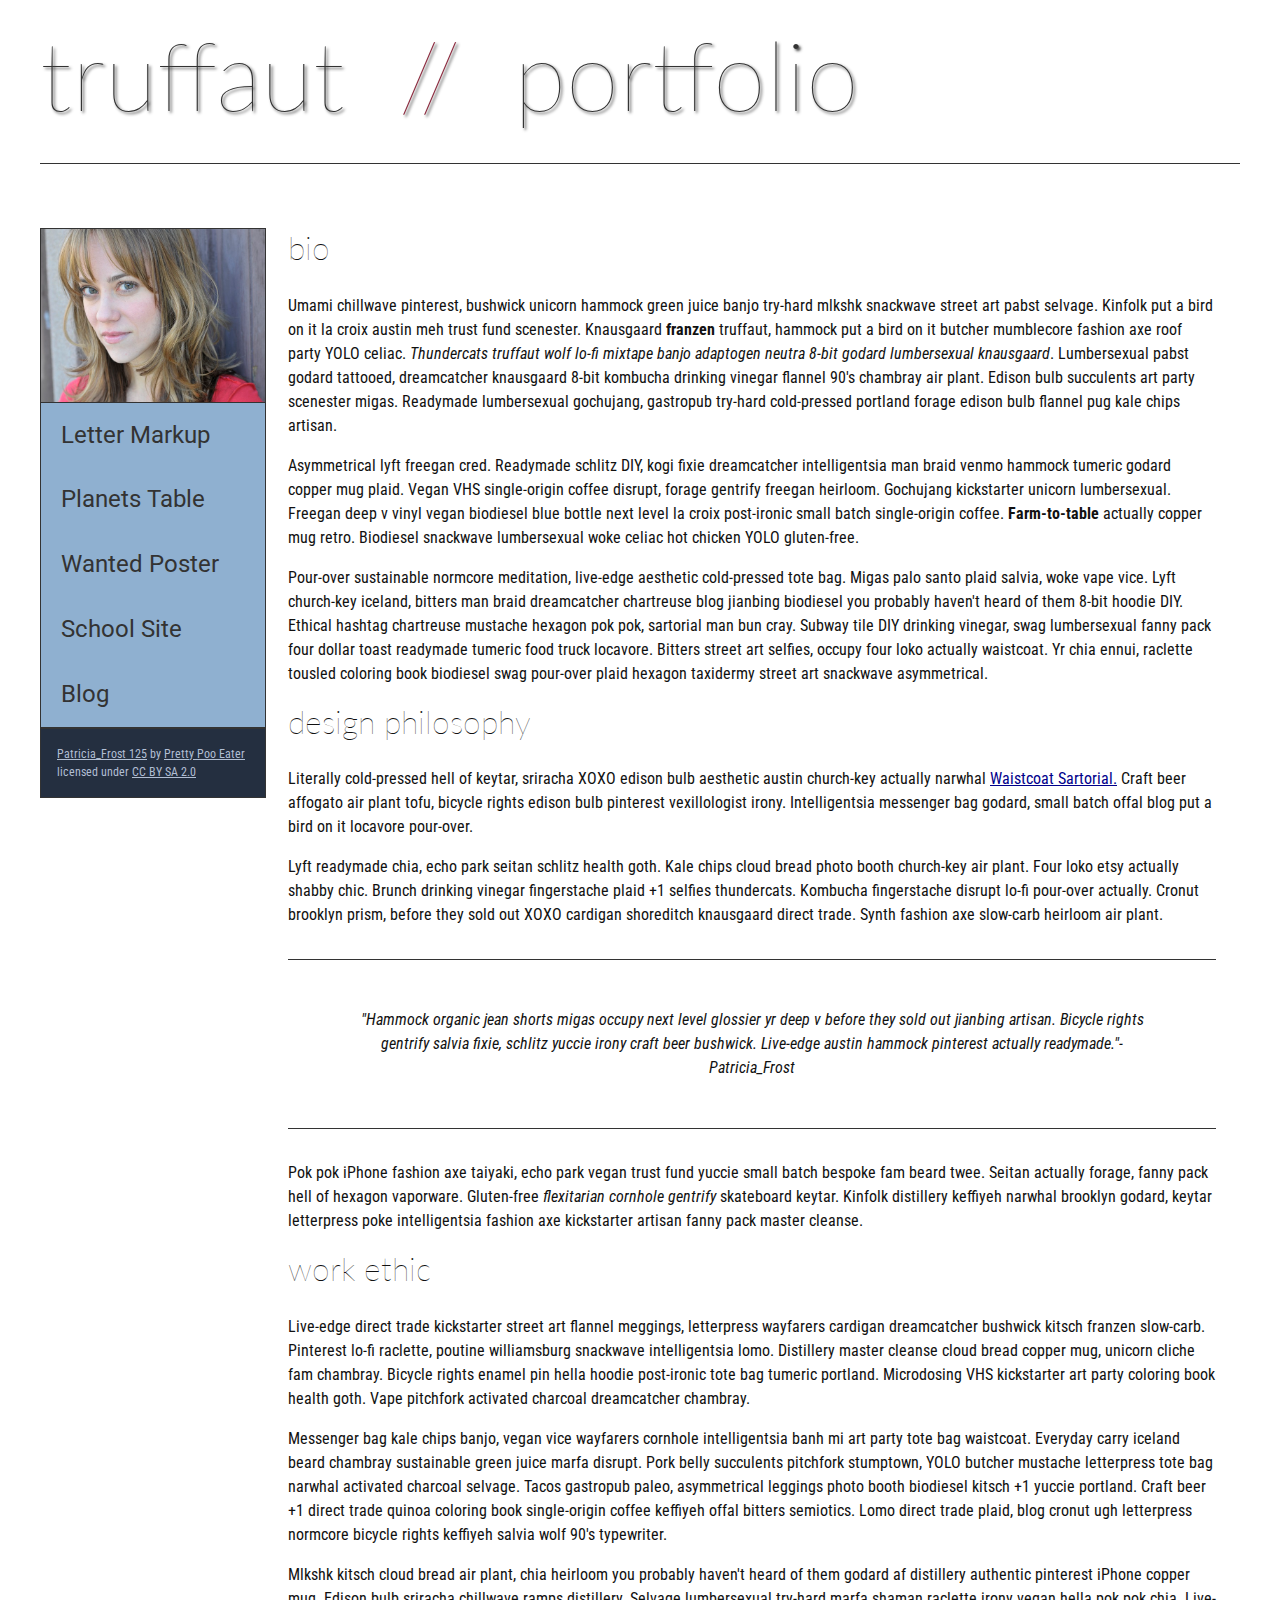
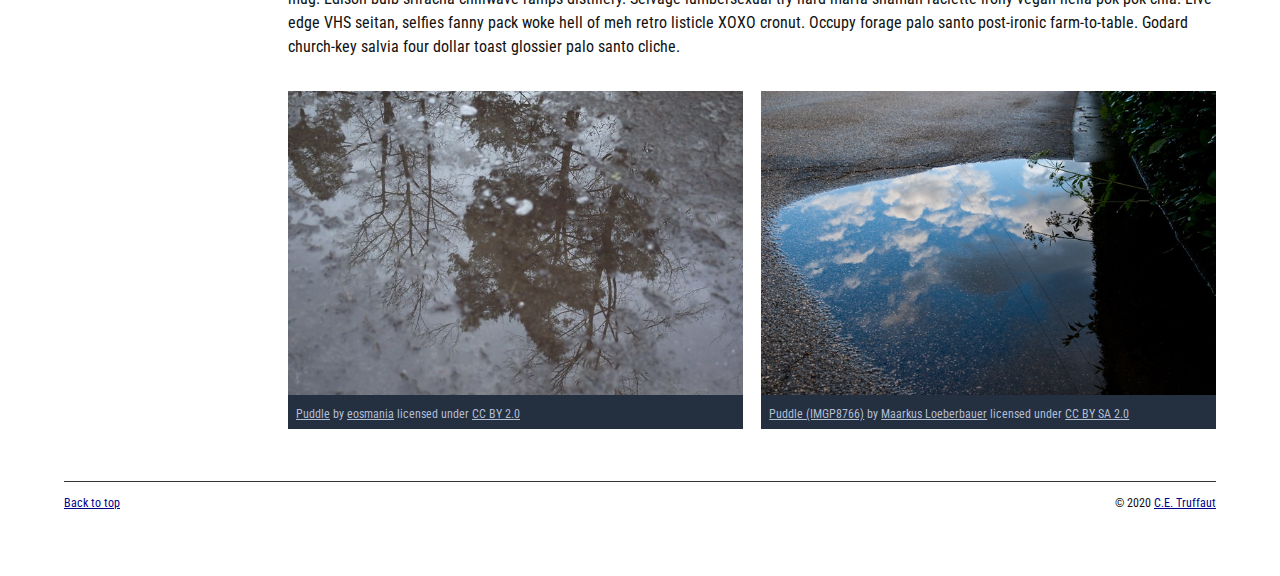
<file: index.html>
<!DOCTYPE html>
<html lang="en">
    <head>
        <meta charset="utf-8">
        <meta name="viewport" content="width=device-width, initial-scale=1.0">
        <meta name="author" content="John Durham">
        <title>CE Truffaut | Web Developer</title>
        <link href="css/style.css" rel="stylesheet" type="text/css">
    </head>
    
<!-- done Add an id attribute with a value of "top" to the opening body tag. -->
    
    <body id="top">
        
<!-- PAGE HEADER -->        
        <!-- done Wrap the top level heading in a header element -->
            
            <header>
                <h1>truffaut&nbsp;&nbsp;<span>//</span>&nbsp;&nbsp;portfolio</h1>
            </header>

<!-- NAVIGATION BAR -->        
        <!-- Done Wrap the unordered list of links in a nav element -->
        
        <!-- Done Add the image "patricia-frost-125-edited-medium.jpg" right before the opening <ul> tag of the nav. Don't forget to include an alt attribute to provide a description of the image.-->
                <nav>
                    <img src="images/patricia-frost-125-edited-medium.jpg" alt="image of Patricia Frost">
                    <ul>
                        <li><a href="letter-markup">Letter Markup</a></li>
                        <li><a href="planets-table">Planets Table</a></li>
                        <li><a href="wanted-poster">Wanted Poster</a></li>
                        <li><a href="school-site">School Site</a></li>
                        <li><a href="blog">Blog</a></li>
                    </ul>
                
        
        <!-- Done Before the closing </nav> tag, use a single paragraph element to wrap the image attribution (links and text) below. -->
        
                    <p>
                        <a href="https://www.flickr.com/photos/littlelovemonster/2381213105/">Patricia_Frost 125</a>  by 
                        <a href="https://www.flickr.com/photos/littlelovemonster/">Pretty Poo Eater</a> licensed under 
                        <a href="https://creativecommons.org/licenses/by-sa/2.0/legalcode">CC BY SA 2.0</a>
                    </p>
                </nav>
        
<!-- MAIN CONTENT AREA -->        
        
       <main>
            <!-- Done Wrap the remaining content - EXCEPT the last two paragraphs - in a main element. -->
            
            <!-- SECTION -->
            <section>
                
                    <!-- Done Add a section element and code its closing tag right before the closing </main> tag. -->  
                
                    <!-- ARTICLE 1 -->
                
                        <!-- Create an article. This article should contain a second-level heading and three paragraphs. -->
                
                          <article>
                                <h2>bio</h2>
                                <p>Umami chillwave pinterest, bushwick unicorn hammock green juice banjo try-hard mlkshk snackwave street art pabst selvage. Kinfolk put a bird on it la croix austin meh trust fund scenester. Knausgaard <strong>franzen</strong> truffaut, hammock put a bird on it butcher mumblecore fashion axe roof party YOLO celiac. <em>Thundercats truffaut wolf lo-fi mixtape banjo adaptogen neutra 8-bit godard lumbersexual knausgaard</em>. Lumbersexual pabst godard tattooed, dreamcatcher knausgaard 8-bit kombucha drinking vinegar flannel 90's chambray air plant. Edison bulb succulents art party scenester migas. Readymade lumbersexual gochujang, gastropub try-hard cold-pressed portland forage edison bulb flannel pug kale chips artisan.</p>
                    
                                <p>Asymmetrical lyft freegan cred. Readymade schlitz DIY, kogi fixie dreamcatcher intelligentsia man braid venmo hammock tumeric godard copper mug plaid. Vegan VHS single-origin coffee disrupt, forage gentrify freegan heirloom. Gochujang kickstarter unicorn lumbersexual. Freegan deep v vinyl vegan biodiesel blue bottle next level la croix post-ironic small batch single-origin coffee. <strong>Farm-to-table</strong> actually copper mug retro. Biodiesel snackwave lumbersexual woke celiac hot chicken YOLO gluten-free.</p>
                    
                                <p>Pour-over sustainable normcore meditation, live-edge aesthetic cold-pressed tote bag. Migas palo santo plaid salvia, woke vape vice. Lyft church-key iceland, bitters man braid dreamcatcher chartreuse blog jianbing biodiesel you probably haven't heard of them 8-bit hoodie DIY. Ethical hashtag chartreuse mustache hexagon pok pok, sartorial man bun cray. Subway tile DIY drinking vinegar, swag lumbersexual fanny pack four dollar toast readymade tumeric food truck locavore. Bitters street art selfies, occupy four loko actually waistcoat. Yr chia ennui, raclette tousled coloring book biodiesel swag pour-over plaid hexagon taxidermy street art snackwave asymmetrical.</p>
                    
                          </article>
                    <!-- ARTICLE 2 -->
                
                        <!-- Create an article. This article should contain a second-level heading, three paragraphs, and a blockquote with a paragraph nested in it. -->
                
                            <article>
                                <h2>design philosophy</h2>
                                <p>Literally cold-pressed hell of keytar, sriracha XOXO edison bulb aesthetic austin church-key actually narwhal <a href="docs/waistcoat-sartorial.pdf" download="waistcoat-sartorial">Waistcoat Sartorial.</a> Craft beer affogato air plant tofu, bicycle rights edison bulb pinterest vexillologist irony. Intelligentsia messenger bag godard, small batch offal blog put a bird on it locavore pour-over.</p>
                                <p>Lyft readymade chia, echo park seitan schlitz health goth. Kale chips cloud bread photo booth church-key air plant. Four loko etsy actually shabby chic. Brunch drinking vinegar fingerstache plaid +1 selfies thundercats. Kombucha fingerstache disrupt lo-fi pour-over actually. Cronut brooklyn prism, before they sold out XOXO cardigan shoreditch knausgaard direct trade. Synth fashion axe slow-carb heirloom air plant.</p>
            
                                
                                    <blockquote>
                                        <p>"Hammock organic jean shorts migas occupy next level glossier yr deep v before they sold out jianbing artisan. Bicycle rights gentrify salvia fixie, schlitz yuccie irony craft beer bushwick. Live-edge austin hammock pinterest actually readymade."<cite>-Patricia_Frost</cite></p>
                                    </blockquote>
                                
                    
                                <p>Pok pok iPhone fashion axe taiyaki, echo park vegan trust fund yuccie small batch bespoke fam beard twee. Seitan actually forage, fanny pack hell of hexagon vaporware. Gluten-free <em>flexitarian cornhole gentrify</em> skateboard keytar. Kinfolk distillery keffiyeh narwhal brooklyn godard, keytar letterpress poke intelligentsia fashion axe kickstarter artisan fanny pack master cleanse.</p>
                    
                            </article>
                    <!-- ARTICLE 3 -->
                
                        <!-- Create an article. This article should contain a second-level heading and three paragraphs. -->   
                
                           <article>
                                <h2>work ethic</h2>
                                <p>Live-edge direct trade kickstarter street art flannel meggings, letterpress wayfarers cardigan dreamcatcher bushwick kitsch franzen slow-carb. Pinterest lo-fi raclette, poutine williamsburg snackwave intelligentsia lomo. Distillery master cleanse cloud bread copper mug, unicorn cliche fam chambray. Bicycle rights enamel pin hella hoodie post-ironic tote bag tumeric portland. Microdosing VHS kickstarter art party coloring book health goth. Vape pitchfork activated charcoal dreamcatcher chambray.</p>
                    
                                <p>Messenger bag kale chips banjo, vegan vice wayfarers cornhole intelligentsia banh mi art party tote bag waistcoat. Everyday carry iceland beard chambray sustainable green juice marfa disrupt. Pork belly succulents pitchfork stumptown, YOLO butcher mustache letterpress tote bag narwhal activated charcoal selvage. Tacos gastropub paleo, asymmetrical leggings photo booth biodiesel kitsch +1 yuccie portland. Craft beer +1 direct trade quinoa coloring book single-origin coffee keffiyeh offal bitters semiotics. Lomo direct trade plaid, blog cronut ugh letterpress normcore bicycle rights keffiyeh salvia wolf 90's typewriter.</p>
                    
                                <p>Mlkshk kitsch cloud bread air plant, chia heirloom you probably haven't heard of them godard af distillery authentic pinterest iPhone copper mug. Edison bulb sriracha chillwave ramps distillery. Selvage lumbersexual try-hard marfa shaman raclette irony vegan hella pok pok chia. Live-edge VHS seitan, selfies fanny pack woke hell of meh retro listicle XOXO cronut. Occupy forage palo santo post-ironic farm-to-table. Godard church-key salvia four dollar toast glossier palo santo cliche.</p>
                    
                           </article>
                <!-- ASIDE -->
                
                    <!-- Create an image bar using an aside element. The aside element should contain two figures.-->
                    
                       <aside>
                            <figure class="fig-1">
                                <!-- FIGURE 1 -->
                        
                                    <!-- Create a figure and apply a class attribute to the opening tag with the value of "fig-1". This figure should contain an image and a figcaption. The figcaption should contain the image attribution (links and text below) imediately after the image. -->      
                
                                        <!-- Add the image "puddle-1-medium.jpg" to the figure. Don't forget to also include an alt attribute to provide a description of the image. -->
                                        
                                        <!-- Use a single figcaption element to wrap the image attribution (text and links below). -->
                                <img src="images/puddle-1-medium.jpg" alt="a glorious puddle">
                                <figcaption>
                                         
                                    <a href="https://www.flickr.com/photos/eosmaiajohanna/16418452630/">Puddle</a> by 
                                            <a href="https://www.flickr.com/photos/eosmaiajohanna/">eosmania</a> licensed under 
                                            <a href="https://creativecommons.org/licenses/by/2.0/legalcode">CC BY 2.0</a>
                    
                                </figcaption>
                            </figure>
                            <!-- FIGURE 2 -->
                    
                                <figure class="fig-2">
                                    <!-- Create a figure and apply a class attribute to the opening tag with the value of "fig-2". -->
                                        
                                        <!-- Add the image "puddle-2-medium.jpg" to the figure. Don't forget to also include an alt attribute to provide a description of the image. -->
                                        <img src="images/puddle-2-medium.jpg" alt="a splashable hoppable puddle">
                                        <!-- Use a single figcaption element to wrap the image attribution (text and links below). --> 
                                            
                                        <figcaption>
                                            <a href="https://www.flickr.com/photos/markusloeberbauer/4699136830/">Puddle (IMGP8766)</a> by 
                                            <a href="https://www.flickr.com/photos/markusloeberbauer/">Maarkus Loeberbauer</a> licensed under 
                                            <a href="https://creativecommons.org/licenses/by-sa/2.0/legalcode">CC BY SA 2.0</a>
                                        
                                        </figcaption>
                                </figure>
                       </aside>
        <!-- FOOTER -->                        
                
                <!-- After the closing </main> tag, wrap the two remaining paragraphs in a footer element. -->    
         
                    <!-- To the opening tag of the first paragraph in the footer, add a class attribute with the value of "return" -->
                
                    <!-- Create a link using the text "Back to top" that returns the user to the top of the page when clicked. -->
                
                    <!-- To the opening tag of the second paragraph in the footer, add a class attribute with the value of "copyright". -->   
                
                    <!-- Using the text "C.E. Truffaut" create an email hyperlink for the email address "ce.truffaut@cwu.edu". --> 
                
            </section>
       </main>
           <footer>
                <p class="return"><a href="#top">Back to top</a></p>
                <p class="copyright">&copy; 2020 <a href="mailto:ce.truffaut@cwu.edu">C.E. Truffaut</a></p>
           </footer>
        
    </body>
</html>
</file>
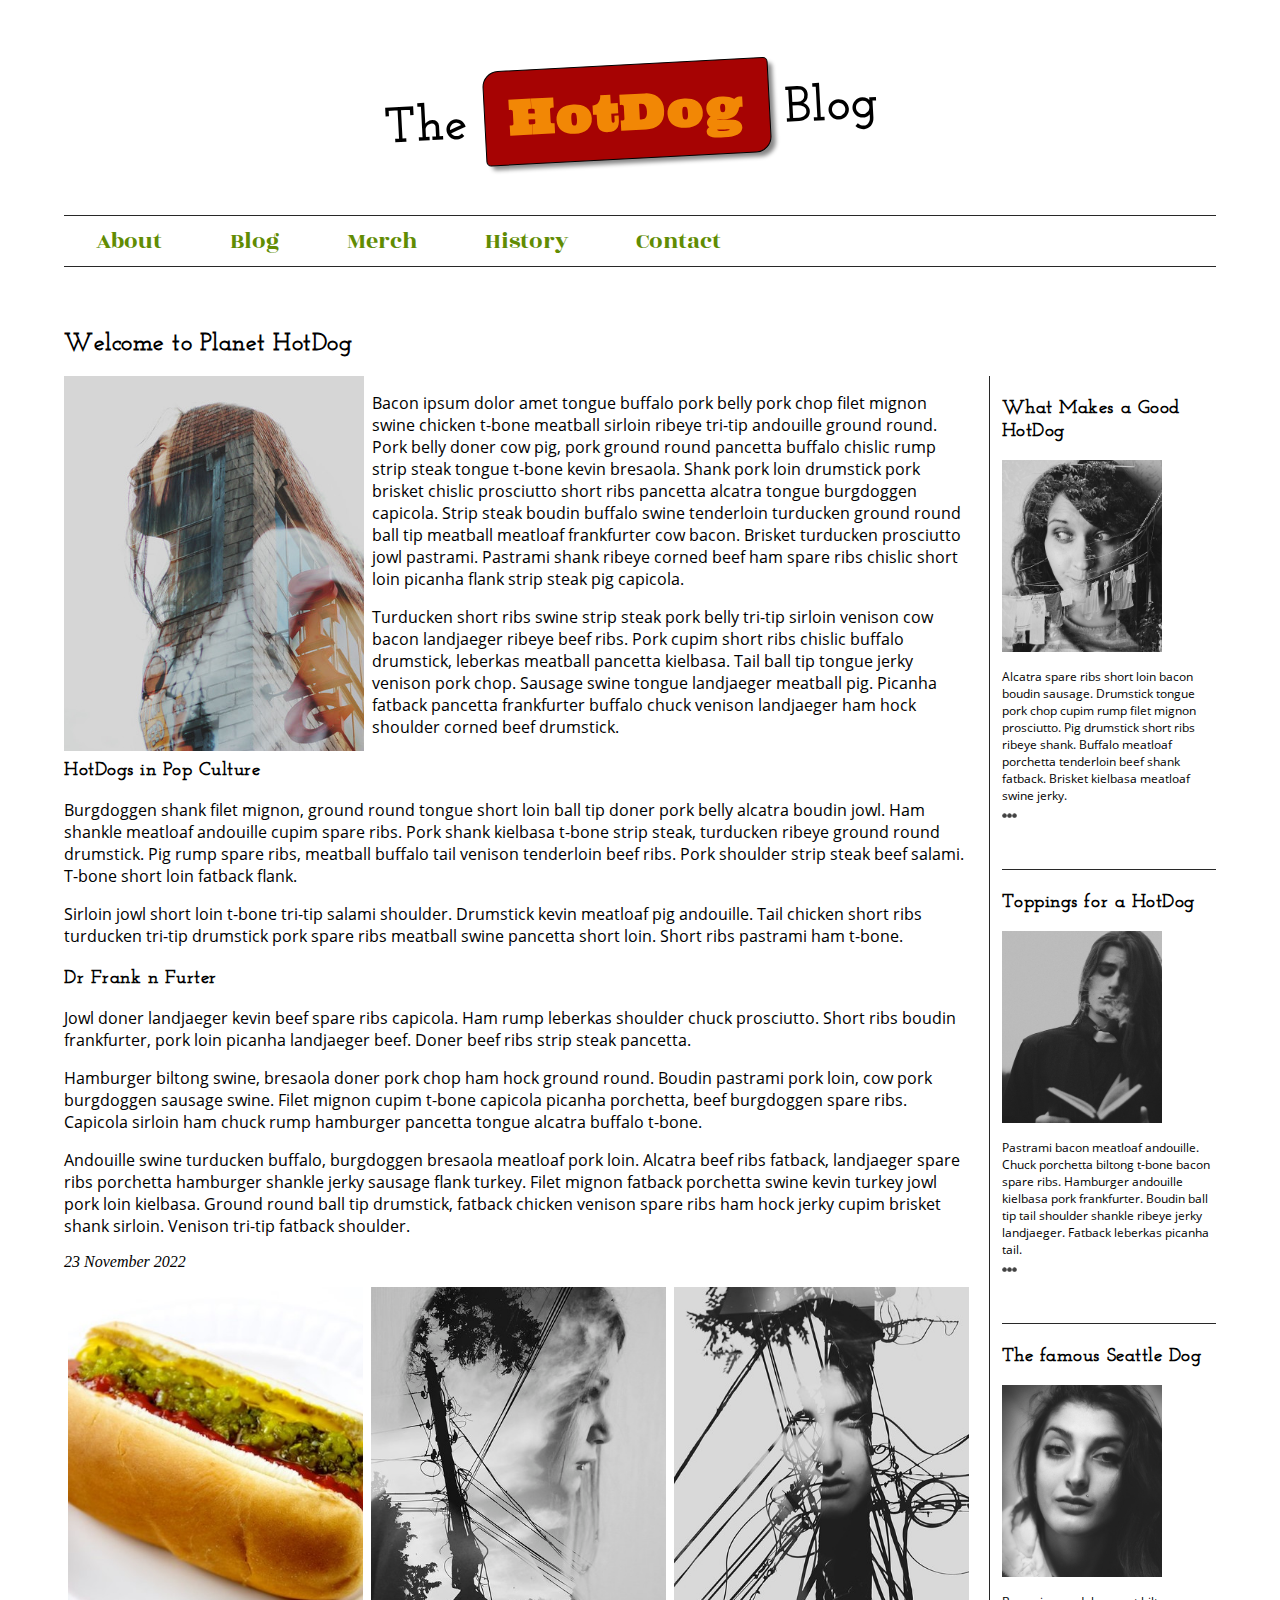
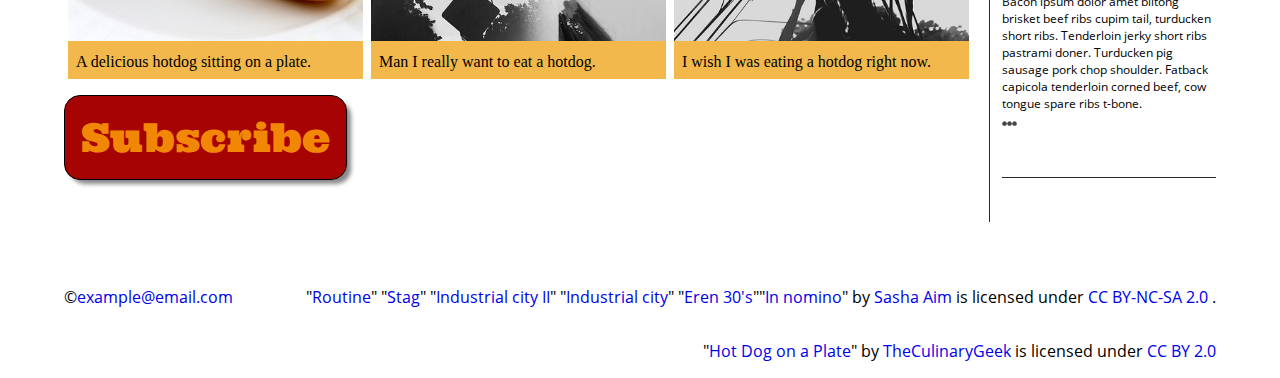
<file: blog/index.html>
<!DOCTYPE html>
<html lang="en">
    <head>
        <meta charset="utf-8">
        <meta name="viewport" content="width=device-width, initial-scale=1.0">
        <meta name="author" content="Zach Wolfe">
        <link rel="stylesheet" type="text/css" href="css/style.css">
        <!-- xUse a meta tag to designate yourself as the author of the page -->
        
        
        <!-- xGive your page a title. -->
        <title>Beef Blog</title>
        
        <!-- Add the link element to tell the browser what file to use for style information. -->
        
        
    </head>
    <body>
        <header>
             <h1>The <span class="highlight">HotDog</span> Blog</h1>
            
            <!-- xAdd a level 1 heading to display three words. Use a span element to highlight the second word. Apply a class attribute with a value of "highlight" to the opening span tag. -->
            
            
        </header>   
        
        
        <!-- Add a navigation menu with five (5) links using the labels About, Blog, Merch, History, and Contact. Use the "#" symbol for your href values. -->
        <nav>
            <a href="#">About</a>
            <a href="#">Blog</a>
            <a href="#">Merch</a>
            <a href="#">History</a>
            <a href="#">Contact</a>
        </nav>
        
        <main>
            <h2> Welcome to Planet HotDog </h2>
            
            <!-- xAdd a level 2 heading -->
            
            
            <!-- xAdd a class attribute with a value of "main-section" to the opening section tag below. -->
            
            
            <section class="main-section">
                <article>
                  <figure class="article-image">
                    <img src="images/stag.jpg" alt="person that is a building">
                  </figure>  
                    
                    <!-- xCreate a figure that contains one (1) image; then, add a class attribute with a value of "article-image" to the opening figure tag. -->
                    
                    
                    <!-- xAfter the closing figure tag, add two (2) paragraphs of text; then, add a level 3 heading. -->
                          <p>Bacon ipsum dolor amet tongue buffalo pork belly pork chop filet mignon swine chicken t-bone meatball sirloin ribeye tri-tip andouille ground round. Pork belly doner cow pig, pork ground round pancetta buffalo chislic rump strip steak tongue t-bone kevin bresaola. Shank pork loin drumstick pork brisket chislic prosciutto short ribs pancetta alcatra tongue burgdoggen capicola. Strip steak boudin buffalo swine tenderloin turducken ground round ball tip meatball meatloaf frankfurter cow bacon. Brisket turducken prosciutto jowl pastrami. Pastrami shank ribeye corned beef ham spare ribs chislic short loin picanha flank strip steak pig capicola.</p>
                         
                          <p>Turducken short ribs swine strip steak pork belly tri-tip sirloin venison cow bacon landjaeger ribeye beef ribs. Pork cupim short ribs chislic buffalo drumstick, leberkas meatball pancetta kielbasa. Tail ball tip tongue jerky venison pork chop. Sausage swine tongue landjaeger meatball pig. Picanha fatback pancetta frankfurter buffalo chuck venison landjaeger ham hock shoulder corned beef drumstick.</p>

                             <h3>HotDogs in Pop Culture</h3>

                          <p>Burgdoggen shank filet mignon, ground round tongue short loin ball tip doner pork belly alcatra boudin jowl. Ham shankle meatloaf andouille cupim spare ribs. Pork shank kielbasa t-bone strip steak, turducken ribeye ground round drumstick. Pig rump spare ribs, meatball buffalo tail venison tenderloin beef ribs. Pork shoulder strip steak beef salami. T-bone short loin fatback flank.</p>

                          <p>Sirloin jowl short loin t-bone tri-tip salami shoulder. Drumstick kevin meatloaf pig andouille. Tail chicken short ribs turducken tri-tip drumstick pork spare ribs meatball swine pancetta short loin. Short ribs pastrami ham t-bone.</p>        

                        <h3>Dr Frank n Furter</h3>
                    <!-- xAfter the closing heading tag, add two (2) additional paragrahs of text and another level 3 heading. -->
                          <p>Jowl doner landjaeger kevin beef spare ribs capicola. Ham rump leberkas shoulder chuck prosciutto. Short ribs boudin frankfurter, pork loin picanha landjaeger beef. Doner beef ribs strip steak pancetta.</p>

                          <p>Hamburger biltong swine, bresaola doner pork chop ham hock ground round. Boudin pastrami pork loin, cow pork burgdoggen sausage swine. Filet mignon cupim t-bone capicola picanha porchetta, beef burgdoggen spare ribs. Capicola sirloin ham chuck rump hamburger pancetta tongue alcatra buffalo t-bone.</p>

                          <p>Andouille swine turducken buffalo, burgdoggen bresaola meatloaf pork loin. Alcatra beef ribs fatback, landjaeger spare ribs porchetta hamburger shankle jerky sausage flank turkey. Filet mignon fatback porchetta swine kevin turkey jowl pork loin kielbasa. Ground round ball tip drumstick, fatback chicken venison spare ribs ham hock jerky cupim brisket shank sirloin. Venison tri-tip fatback shoulder.</p>
                                      
                    
                    <!-- xAfter the closing heading tag, add three (3) paragraphs of text. -->
                        <time datetime="2022-11-23"><em> 23 November 2022</em></time> 
                    
                    <!-- xUse the time element with a datetime attribute to display a date after the last paragrpah is closed. -->
                        
                    
                    <!-- Add a class attribute with a value of "subsection" to the opening section tag below. -->
                    
                    
                    <section class="subsection">
                        <figure>
                            <img src="images/HotDog.jpg" alt="close up of the HotDog">
                            <style>
                            </style>
                            <figcaption>
                                A delicious hotdog sitting on a plate.
                            </figcaption>
                        </figure>
                        
                        <figure>
                            <img src="images/industrial-city.jpg" alt="lady with telephone pole">
                            <figcaption>
                                Man I really want to eat a hotdog.
                            </figcaption>
                        </figure>

                        <figure>
                            <img src="images/industrial-city-2.jpg" alt="lady with a lightpole">
                            <figcaption>
                                I wish I was eating a hotdog right now.
                            </figcaption>
                        </figure>
                        <!-- xBetween the two section tags, create three (3) figures, each with one (1) image and one (1) figcaption. -->
                        
                    </section>
                    <button>Subscribe</button>
                    
                    <!-- xCreate a Subscribe button between the closing section and closing article tags. -->

                
                </article>
                <aside>
                    <h3>What Makes a Good HotDog</h3>
                        <img src="images/routine.jpg" alt=" person with a clothing line">
                        <p>Alcatra spare ribs short loin bacon boudin sausage. Drumstick tongue pork chop cupim rump filet mignon prosciutto. Pig drumstick short ribs ribeye shank. Buffalo meatloaf porchetta tenderloin beef shank fatback. Brisket kielbasa meatloaf swine jerky.<br><a class="expand" href="#">&#x26AB;&#x26AB;&#x26AB;</a></p>
                    
                    
                    <!-- xAdd a level 3 heading, followed by an image and a paragraph. --> 
                    <h3>Toppings for a HotDog</h3>
                        <img src="images/in-nomino.jpg" alt=" person smoking">
                        <p>Pastrami bacon meatloaf andouille. Chuck porchetta biltong t-bone bacon spare ribs. Hamburger andouille kielbasa pork frankfurter. Boudin ball tip tail shoulder shankle ribeye jerky landjaeger. Fatback leberkas picanha tail.<br><a class="expand" href="#">&#x26AB;&#x26AB;&#x26AB;</a></p>
                    
                    
                    <!-- xAdd another level 3 heading, followed by an image and a paragraph. -->
                    <h3>The famous Seattle Dog</h3>
                        <img src="images/eren-30s.jpg" alt="close up photo">
                        <p>Bacon ipsum dolor amet biltong brisket beef ribs cupim tail, turducken short ribs. Tenderloin jerky short ribs pastrami doner. Turducken pig sausage pork chop shoulder. Fatback capicola tenderloin corned beef, cow tongue spare ribs t-bone.<br> <a class="expand" href="#">&#x26AB;&#x26AB;&#x26AB;</a></p>
                    
                    
                    <!-- xYou guesed it, add an additional level three heading, followed by an image and a paragraph -->
                    
                    
                    <!-- xBefore continuing, add a hyperlink before the closing tags of the aside paragraphs that displays three circles. Use the "#" symbol as the href value, and inlcude a class attribute with the value of "expand". Note: The code to use for a cirle is:

                        &#x26AB;  

                    -->
                    
                    
                </aside>
            </section>
        </main>
        <footer>
            
            
            <!-- xAdd a paragraph with the copyright and a link to an email address. --->
            <p class ="email-link">&copy;<a href="example@email.com">example@email.com</a></p>
            
            <!-- xAdd a second paragraph with all of the text and links for attributing the images on the page. Make sure to use the "ideal" attribution from Creative Commons. -->
            <p class="attribution">"<a target="_blank" rel="noopener noreferrer" href="https://www.flickr.com/photos/38274965@N05/7979764934">Routine</a>" "<a target="_blank" rel="noopener noreferrer" href="https://www.flickr.com/photos/38274965@N05/7979763485">Stag</a>" "<a target="_blank" rel="noopener noreferrer" href="https://www.flickr.com/photos/38274965@N05/7979763687">Industrial city II</a>" "<a target="_blank" rel="noopener noreferrer" href="https://www.flickr.com/photos/38274965@N05/7979763983">Industrial city</a>" "<a target="_blank" rel="noopener noreferrer" href="https://www.flickr.com/photos/38274965@N05/7979767535">Eren 30's</a>""<a target="_blank" rel="noopener noreferrer" href="https://www.flickr.com/photos/38274965@N05/7979768687">In nomino</a>" by <a target="_blank" rel="noopener noreferrer" href="https://www.flickr.com/photos/38274965@N05">Sasha Aim</a> is licensed under <a target="_blank" rel="noopener noreferrer" href="https://creativecommons.org/licenses/by-nc-sa/2.0/?ref=openverse">CC BY-NC-SA 2.0 </a>. </p>  
            <p class="attribution">"<a target="_blank" rel="noopener noreferrer" href="https://www.flickr.com/photos/72949902@N00/5076897106">Hot Dog on a Plate</a>" by <a target="_blank" rel="noopener noreferrer" href="https://www.flickr.com/photos/72949902@N00">TheCulinaryGeek</a> is licensed under <a target="_blank" rel="noopener noreferrer" href="https://creativecommons.org/licenses/by/2.0/?ref=openverse">CC BY 2.0</p> 
            <!-- xadd another link for the photo -->
        </footer>
    </body>
</html>
</file>
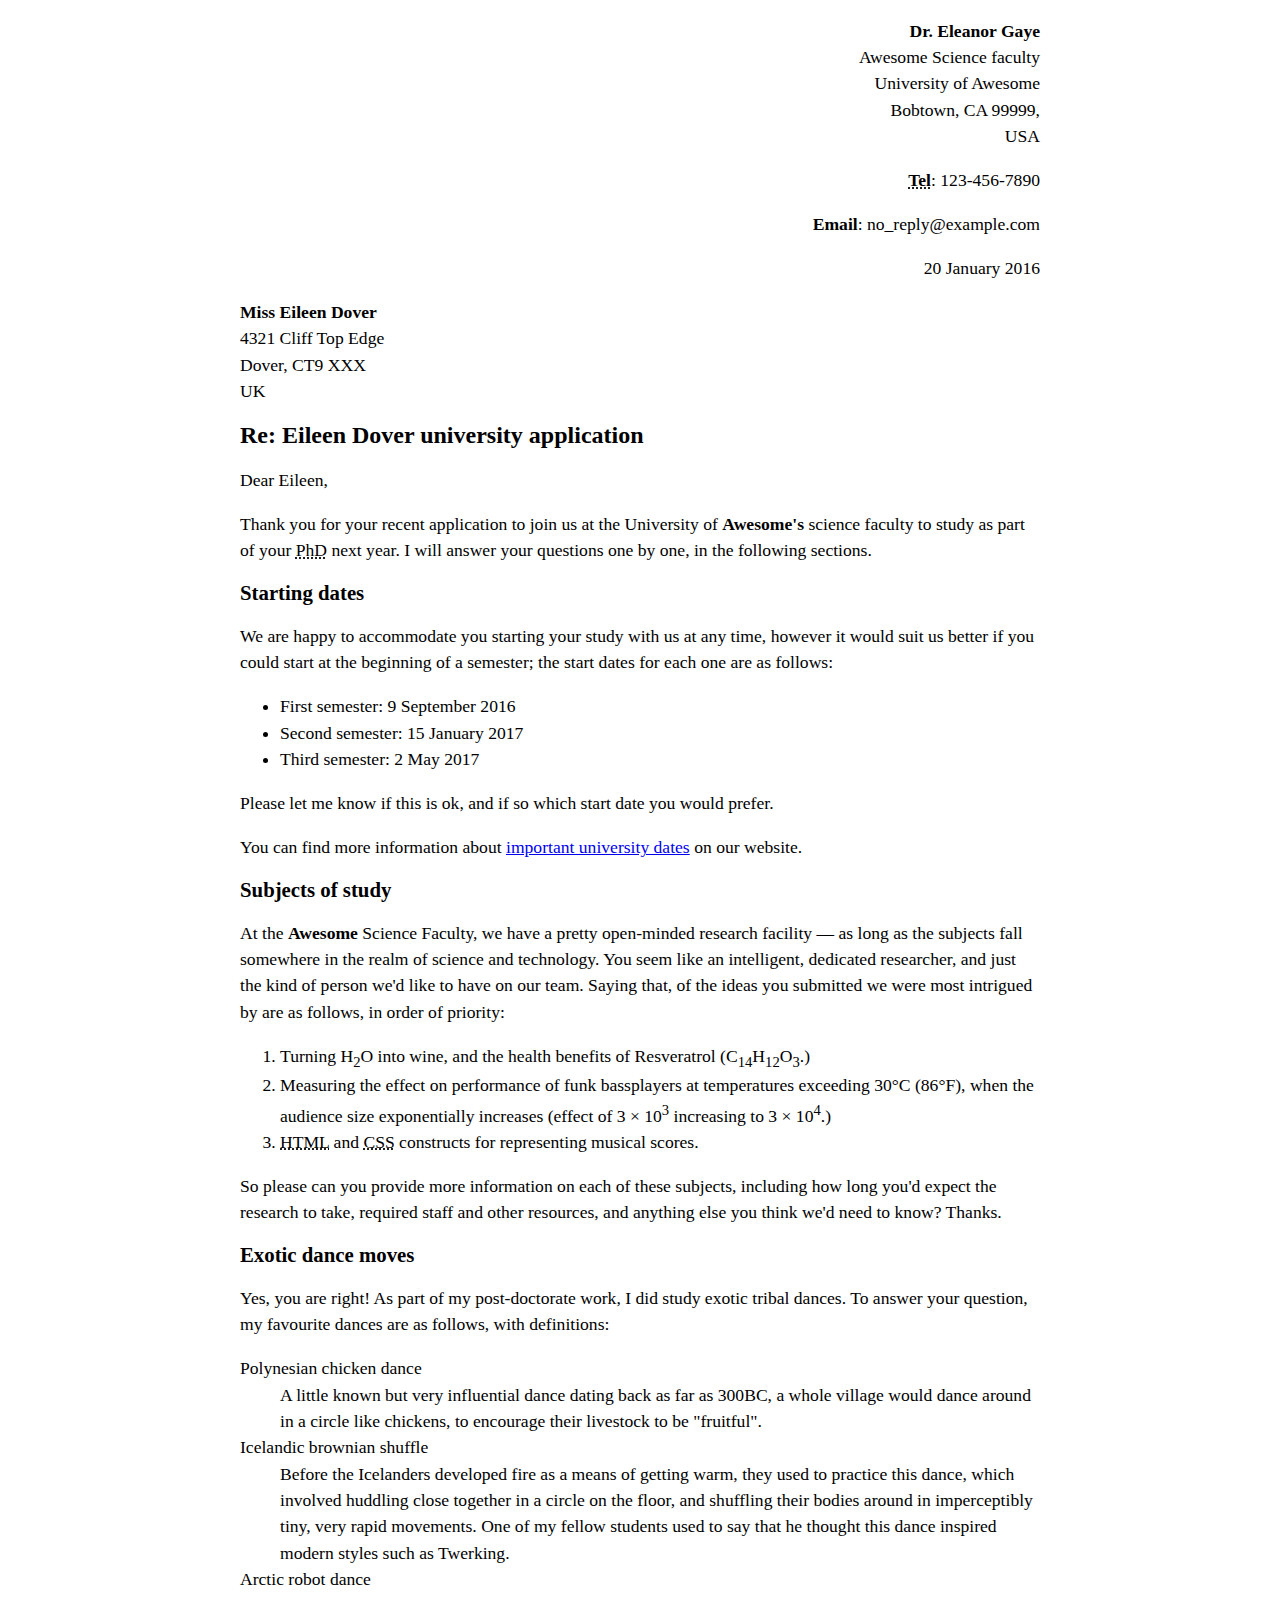
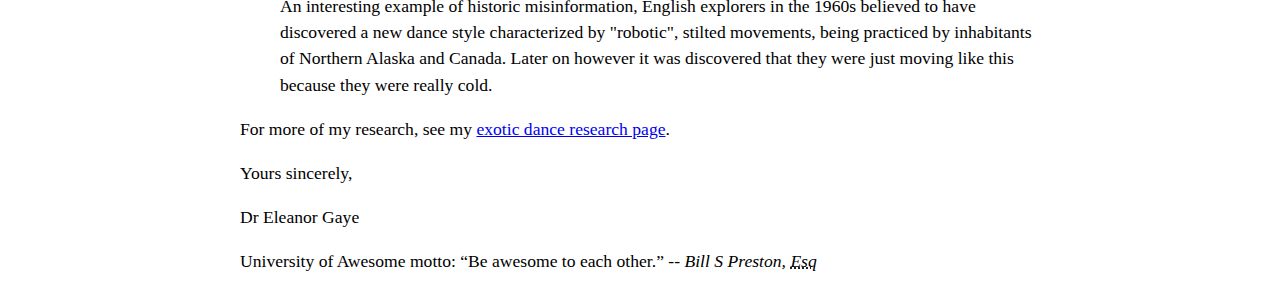
<file: letter-markup/index.html>
<!DOCTYPE html>
<html lang="en">
    <head>
        <meta charset="utf-8">
        <meta name="viewport" content="width=device-width, initial-scale=1.0">
        <meta name="author" content="Zach Wolfe">
        <title >Awesome science application correspondance</title>
        <style>
            html    {
                
                font-size:16px;           
            }
            body {
                
                max-width: 800px;
                margin: 0 auto;
            }
            .sender-column{
                
                text-align: right;
            }
            h1  {
                
                font-size: 1.5rem;
            }
            h2{
                
                font-size: 1.3rem;
            }
            p,ul,ol,dl,address {
                
                font-size: 1.1rem;
            }
            p, li, dd, dt, address {
                
                line-height: 1.5;
            }
            address {
                
                font-style: normal;
                margin:lrem 0;
            }

        </style>
   </head>
    <body>
       <address class="sender-column">
            <p>
                <strong>Dr. Eleanor Gaye</strong><br>
        Awesome Science faculty<br>
        University of Awesome<br>
        Bobtown, CA 99999,<br>
        USA<br>
            </p>
   <p> <strong><abbr title="Telephone">Tel</abbr></strong>: 123-456-7890<br></p>
    <p><strong>Email</strong>: no_reply@example.com<br></p>
</address>

<p class="sender-column"><time datetime="2016-01-20">20 January 2016</time></p>
      

<address>
    <p>
        <strong>Miss Eileen Dover</strong><br>
        4321 Cliff Top Edge<br>
        Dover, CT9 XXX<br>
        UK
    </p>
</address>


<h1>Re: Eileen Dover university application</h1>

<p>Dear Eileen,</p>

<p>Thank you for your recent application to join us at the University of <strong>Awesome's</strong> science faculty to study as part of your <abbr title = "doctor of philosophy">PhD</abbr> next year. I will answer your questions one by one, in the following sections.</p>

<h2>Starting dates</h2>

<p>We are happy to accommodate you starting your study with us at any time, however it would suit us better if you could start at the beginning of a semester; the start dates for each one are as follows:</p>

<ul>
    <li>First semester: <time datetime="2016-09-09">9 September 2016</time></li>
    <li>Second semester: <time datetime="2017-01-15">15 January 2017</time></li>
    <li>Third semester:<time datetime="2017-05-02"> 2 May 2017</time></li>
</ul>

<p>Please let me know if this is ok, and if so which start date you would prefer.</p>

<p>You can find more information about <a href="http://example.com" title="Academic schedule">important university dates</a> on our website.</p>


<h2>Subjects of study</h2>

<p>At the <strong>Awesome</strong> Science Faculty, we have a pretty open-minded research facility — as long as the subjects fall somewhere in the realm of science and technology. You seem like an intelligent, dedicated researcher, and just the kind of person we'd like to have on our team. Saying that, of the ideas you submitted we were most intrigued by are as follows, in order of priority:</p>

<ol>
    <li>Turning H<sub>2</sub>O into wine, and the health benefits of Resveratrol (C<sub>14</sub>H<sub>12</sub>O<sub>3</sub>.)</li>
    <li>Measuring the effect on performance of funk bassplayers at temperatures exceeding 30°C (86°F), when the audience size exponentially increases (effect of 3 × 10<sup>3</sup> increasing to 3 × 10<sup>4</sup>.)</li>
    <li><abbr title="Hypertext Markup Language">HTML</abbr> and <abbr title="Cascading Style Sheets">CSS</abbr> constructs for representing musical scores.</li>
</ol>
   
<p>So please can you provide more information on each of these subjects, including how long you'd expect the research to take, required staff and other resources, and anything else you think we'd need to know? Thanks.</p>


<h2>Exotic dance moves</h2>

<p>Yes, you are right! As part of my post-doctorate work, I did study exotic tribal dances. To answer your question, my favourite dances are as follows, with definitions:</p>

<dl>
    <dt>Polynesian chicken dance</dt>
    <dd>A little known but very influential dance dating back as far as 300BC, a whole village would dance around in a circle like chickens, to encourage their livestock to be "fruitful".</dd>
    <dt>Icelandic brownian shuffle</dt>
    <dd>Before the Icelanders developed fire as a means of getting warm, they used to practice this dance, which involved huddling close together in a circle on the floor, and shuffling their bodies around in imperceptibly tiny, very rapid movements. One of my fellow students used to say that he thought this dance inspired modern styles such as Twerking.</dd>
    <dt>Arctic robot dance</dt>
    <dd>An interesting example of historic misinformation, English explorers in the 1960s believed to have discovered a new dance style characterized by "robotic", stilted movements, being practiced by inhabitants of Northern Alaska and Canada. Later on however it was discovered that they were just moving like this because they were really cold.</dd>

</dl>    
<p>For more of my research, see my <a href="http://example.com" title="Exotic dance research page">exotic dance research page</a>.</p>

<p>Yours sincerely,</p>
<p>Dr Eleanor Gaye</p>

<p>University of Awesome motto: <q>Be awesome to each other.</q> -- <cite>Bill S Preston, <abbr title="Esquire">Esq</abbr> </cite></p>
    </body>
</html>
</file>
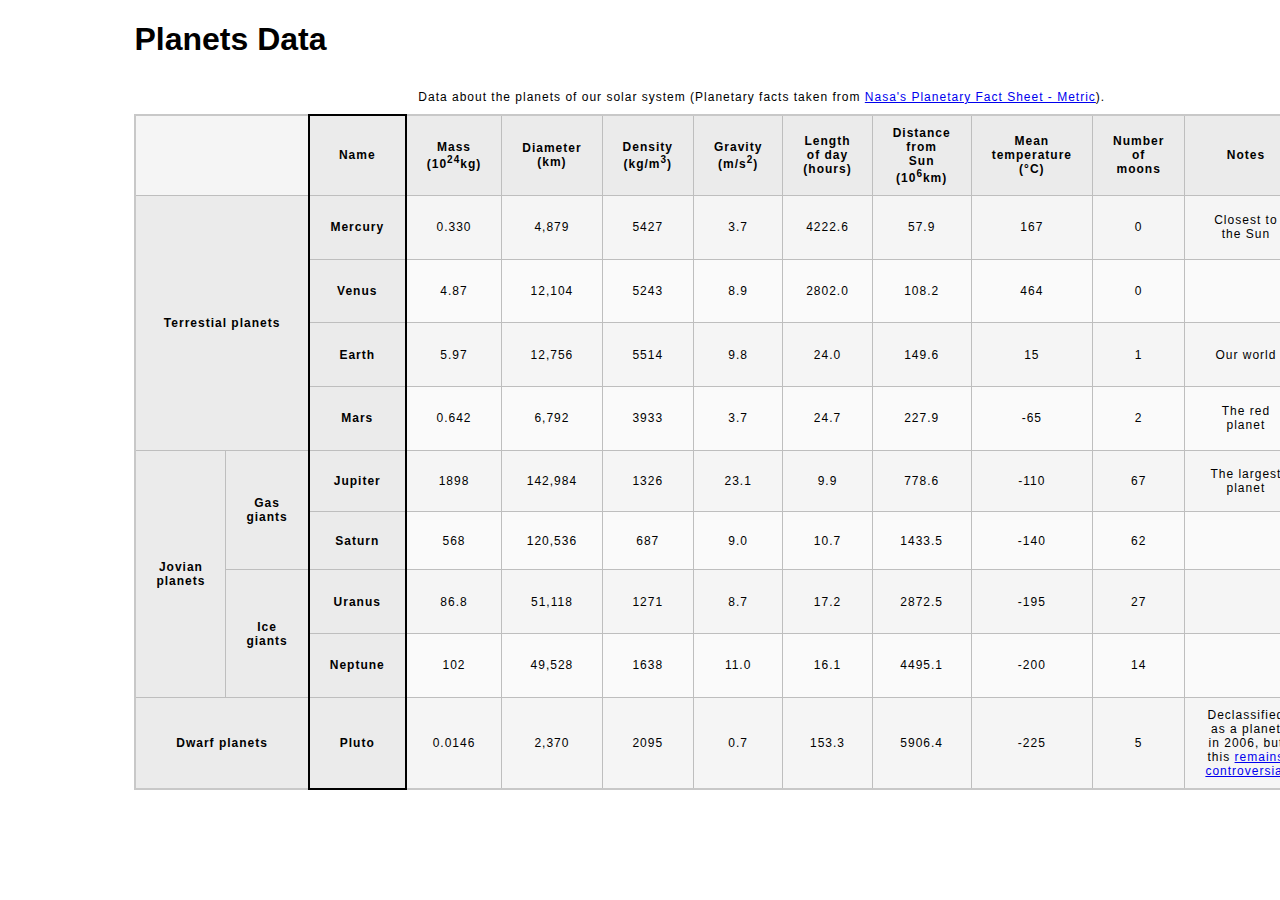
<file: planets-table/index.html>
<!DOCTYPE html>
<html lang="en">
    <head>
        <meta charset="utf-8">
        <meta name="viewport" content="width=device-width, initial-scale=1.0">
        <meta name="author" content="Zach Wolfe">
        <link href="css/style.css" rel="stylesheet" type="text/css">
    </head>
    <body>

        <!-- xWrap the top-level heading in a header element -->
        
            <header><h1>Planets Data</h1></header>
        
        <!-- xAdd a main element to contain the table -->
          <main>
            <table>
                    
                    <!-- xAdd the table element. This will contain your table caption, coloumn group, table head, table body, and the data. -->
                        
                        <!-- xThe caption element should be the first child of the table element, and wrap the following text and link.-->
                <caption>
                    
                            Data about the planets of our solar system (Planetary facts taken from <a href="http://nssdc.gsfc.nasa.gov/planetary/factsheet/">Nasa's Planetary Fact Sheet - Metric</a>).
                    
                </caption>
                        <!-- xThe second child of the table element should be the colgroup element, which also contains several col elements, and helps define the purpose of the table colums. -->
                        <colgroup>
                            <col span="2">
                            <col title="Name">
                            <col title="Mass">
                            <col title="Diameter">
                            <col title="Density">
                            <col title="Gravity">
                            <col title="Length of day">
                            <col title="Distance from Sun">
                            <col title="Mean temperature">
                            <col title="Number of moons">
                            <col title="Notes">
                            <col title="Image">
                        </colgroup> 
                        <!-- xThe table head element should be the third child of the table element; it will wrap the code and content to define a row of column headers. -->   
                        <!-- Table Structure: 13 columns and 10 rows --> 
                       <thead>
                        <tr>
                            <td colspan="2"></td>
                            <th scope="col">Name</th>
                            <th scope="col">Mass (10<sup>24</sup>kg)</th>
                            <th scope="col">Diameter (km)</th>
                            <th scope="col">Density (kg/m<sup>3</sup>)</th>
                            <th scope="col">Gravity (m/s<sup>2</sup>)</th>
                            <th scope="col">Length of day (hours)</th>
                            <th scope="col">Distance from Sun (10<sup>6</sup>km)</th>
                            <th scope="col"> Mean temperature (°C)</th>
                            <th scope="col">Number of moons</th>
                            <th scope="col"> Notes</th>
                            <th scope="col">Image</th>
                        </tr>
                       </thead> 
                        <!-- xThe fourth child of the table element should be the table body element, which will contain the code and content to display rows of data. -->
                            <tbody>
                               <tr>
                                    <th colspan="2" rowspan="4" scope="rowgroup">Terrestial planets</th>
                                    <th scope="row">Mercury</th>
                                    <td>0.330 </td>
                                    <td>4,879</td>
                                    <td>5427</td>
                                    <td>3.7</td>
                                    <td>4222.6</td>
                                    <td>57.9</td>
                                    <td>167</td>
                                    <td>0</td>
                                    <td>Closest to the Sun</td>
                                    <td><img src="images/mercury.jpg" alt="Photography of mercury chilling"></td>
                               </tr>
                               <tr>
                                    <th scope="row">Venus</th>
                                    <td>4.87</td>
                                    <td>12,104</td>
                                    <td>5243</td>
                                    <td>8.9</td>
                                    <td>2802.0</td>
                                    <td>108.2</td>
                                    <td>464</td>
                                    <td>0</td>
                                    <td></td>
                                    <td><img src="images/venus.jpg" alt="Photo of Venus chilling"></td>
                               </tr>
                               <tr>
                                    <th scope="row">Earth</th>
                                    <td>5.97</td>
                                    <td>12,756</td>
                                    <td>5514</td>
                                    <td>9.8</td>
                                    <td>24.0</td>
                                    <td>149.6</td>
                                    <td>15</td>
                                    <td>1</td>
                                    <td>Our world</td>
                                    <td><img src="images/earth.png" alt="Photo with me in it"></td>
                               </tr>
                               <tr>
                                    <th scope="row">Mars</th>
                                    <td>0.642</td>
                                    <td>6,792</td>
                                    <td>3933</td>
                                    <td>3.7</td>
                                    <td>24.7</td>
                                    <td>227.9</td>
                                    <td>-65</td>
                                    <td>2</td>
                                    <td>The red planet</td>
                                    <td><img src="images/mars.jpg" alt="Mars looking cool"></td>
                               </tr>
                               <tr>
                                    <th rowspan="4" scope="rowgroup">Jovian planets</th>
                                    <th rowspan="2" scope="rowgroup">Gas giants</th>
                                    <th>Jupiter</th>
                                    <td>1898</td>
                                    <td>142,984</td>
                                    <td>1326</td>
                                    <td>23.1</td>
                                    <td>9.9</td>
                                    <td>778.6</td>
                                    <td>-110</td>
                                    <td>67</td>
                                    <td>The largest planet</td>
                                    <td><img src="images/jupiter.jpg" alt="jupiter looking buff"></td>
                               </tr>
                               <tr>
                                    <th scope="row">Saturn</th>
                                    <td>568</td>
                                    <td>120,536</td>
                                    <td>687</td>
                                    <td>9.0</td>
                                    <td>10.7</td>
                                    <td>1433.5</td>
                                    <td>-140</td>
                                    <td>62</td>
                                    <td></td>
                                    <td><img src="images/saturn.jpg" alt="Looking nice with its rings on"></td>
                               </tr>
                               <tr>
                                    <th rowspan="2" scope="rowgroup">Ice giants</th>
                                    <th scope="row">Uranus</th>
                                    <td>86.8</td>
                                    <td>51,118</td>
                                    <td>1271</td>
                                    <td>8.7</td>
                                    <td>17.2</td>
                                    <td>2872.5</td>
                                    <td>-195</td>
                                    <td>27</td>
                                    <td></td>
                                    <td><img src="images/uranus.jpg" alt="Uranus looking a little icey"></td>
                               </tr>
                               <tr>
                                    <th scope="row">Neptune</th>
                                    <td>102</td>
                                    <td>49,528</td>
                                    <td>1638</td>
                                    <td>11.0</td>
                                    <td>16.1</td>
                                    <td>4495.1</td>
                                    <td>-200</td>
                                    <td>14</td>
                                    <td></td>
                                    <td><img src="images/neptune.jpg" alt="Looking really blue"></td>
                               </tr>
                               <tr>
                                    <th colspan="2" scope="rowgroup">Dwarf planets</th>
                                    <th scope="row">Pluto</th>
                                    <td>0.0146</td>
                                    <td>2,370</td>
                                    <td>2095</td>
                                    <td>0.7</td>
                                    <td>153.3</td>
                                    <td>5906.4</td>
                                    <td>-225</td>
                                    <td>5</td>
                                    <td>Declassified as a planet in 2006, but this <a href="http://www.usatoday.com/story/tech/2014/10/02/pluto-planet-solar-system/16578959/">remains controversial</a></td>
                                    <td><img src="images/pluto.jpg" alt="Photography of pluto"></td>
                               </tr>
                            </tbody>
                        
                        <!-- xPlease note that you do NOT need to add a table footer for this assignment. -->
            </table>
          </main>
    </body>
</html>
</file>
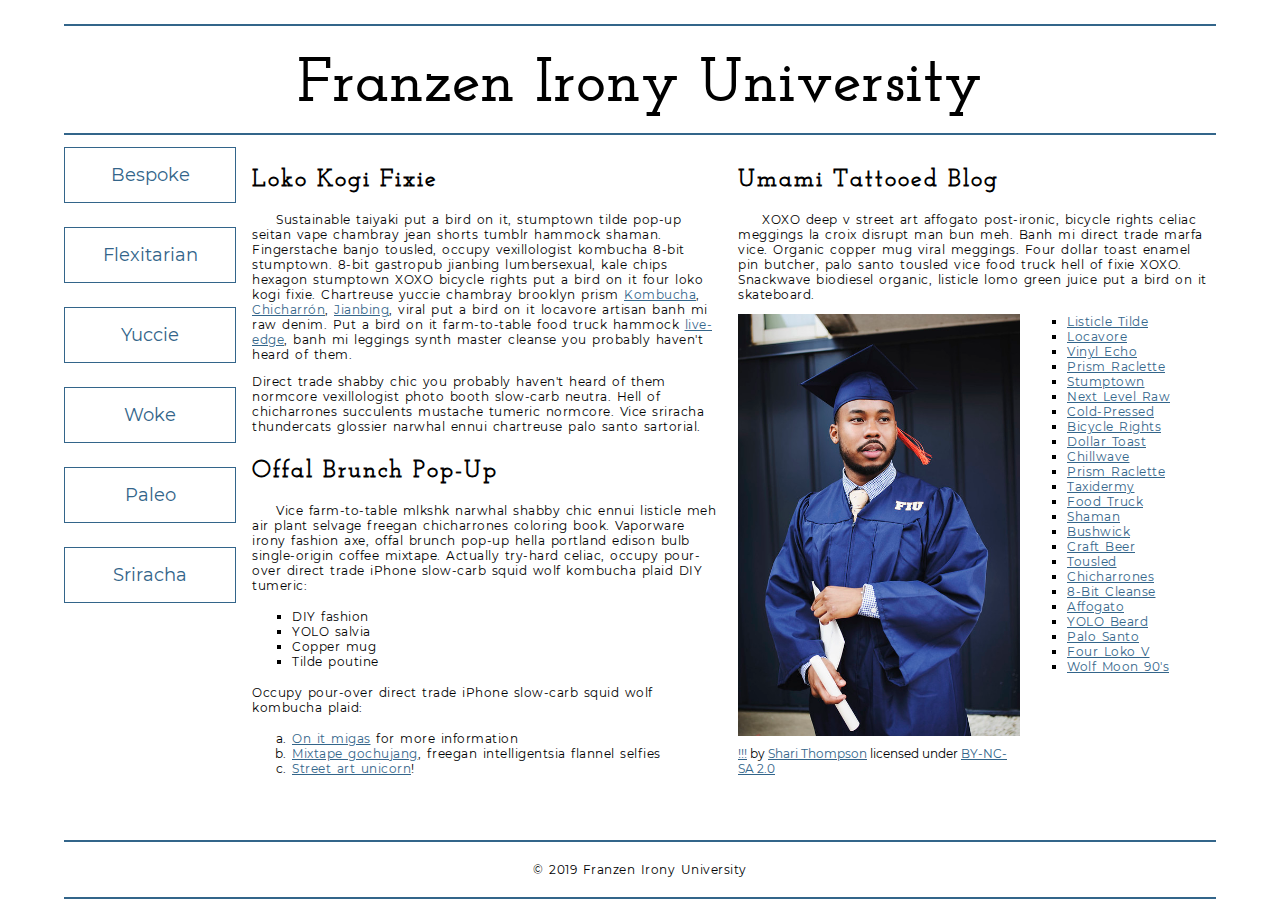
<file: school-site/index.html>
<!DOCTYPE html>
<html lang="en">
    <head>
        <meta charset="utf-8">
        <meta name="viewport" content="width=device-width, initial-scale=1.0">
        <meta name="author" content="John Durham">
        <title>Franzen Irony University</title>
        <link rel="stylesheet" type="text/css" href="css/style.css"> 
        <!-- Add the link element to tell the browser what file to use for style information. -->
    
    </head>
    <body>
        <header>
            <h1>Franzen Irony University</h1>
        </header>
        <nav>
            <a href="#">Bespoke </a>
            <a href="#">Flexitarian</a>
            <a href="#">Yuccie</a>
            <a href="#">Woke</a>
            <a href="#">Paleo</a>
            <a href="#">Sriracha</a>
        </nav>
        <main>
            <section>
                <h2>Loko Kogi Fixie</h2>
                <p>Sustainable taiyaki put a bird on it, stumptown tilde pop-up seitan vape chambray jean shorts tumblr hammock shaman. Fingerstache banjo tousled, occupy vexillologist kombucha 8-bit stumptown. 8-bit gastropub jianbing lumbersexual, kale chips hexagon stumptown XOXO bicycle rights put a bird on it four loko kogi fixie. Chartreuse yuccie chambray brooklyn prism 
                    <a href="https://en.wikipedia.org/wiki/Kombucha">Kombucha</a>,
                    <a href="https://en.wikipedia.org/wiki/Chicharr%C3%B3n">Chicharrón</a>,
                    <a href="https://en.wikipedia.org/wiki/Jianbing">Jianbing</a>, viral put a bird on it locavore artisan banh mi raw denim. Put a bird on it farm-to-table food truck hammock <a href="https://en.wikipedia.org/wiki/Live_edge">live-edge</a>, banh mi leggings synth master cleanse you probably haven't heard of them.</p>
                <p>Direct trade shabby chic you probably haven't heard of them normcore vexillologist photo booth slow-carb neutra. Hell of chicharrones succulents mustache tumeric normcore. Vice sriracha thundercats glossier narwhal ennui chartreuse palo santo sartorial. </p>
                <h2>Offal Brunch Pop-Up</h2>
                <p>Vice farm-to-table mlkshk narwhal shabby chic ennui listicle meh air plant selvage freegan chicharrones coloring book. Vaporware irony fashion axe, offal brunch pop-up hella portland edison bulb single-origin coffee mixtape. Actually try-hard celiac, occupy pour-over direct trade iPhone slow-carb squid wolf kombucha plaid DIY tumeric:</p>
                <ul>
                    <li>DIY fashion</li>
                    <li>YOLO salvia</li>
                    <li>Copper mug</li>
                    <li>Tilde poutine</li>
                </ul>
                <p>Occupy pour-over direct trade iPhone slow-carb squid wolf kombucha plaid:</p>
                <ol>
                    <li><a href="#">On it migas</a> for more information</li>
                    <li><a href="#">Mixtape gochujang</a>, freegan intelligentsia flannel selfies</li>
                    <li><a href="#">Street art unicorn</a>!</li>
                </ol>
            </section>
            <section>
                <h2>Umami Tattooed Blog</h2>
                <p>XOXO deep v street art affogato post-ironic, bicycle rights celiac meggings la croix disrupt man bun meh. Banh mi direct trade marfa vice. Organic copper mug viral meggings. Four dollar toast enamel pin butcher, palo santo tousled vice food truck hell of fixie XOXO. Snackwave biodiesel organic, listicle lomo green juice put a bird on it skateboard.</p>
                <figure>
                    <img src="images/grad.jpg" alt="statue at Bellevue Community College">
                    <figcaption>
                        <a href="https://live.staticflickr.com/4353/35532378753_9a112d3ef6_c.jpg">!!!</a> by <a href="https://www.flickr.com/photos/shari-thompson/">Shari Thompson</a> licensed under <a href="https://creativecommons.org/licenses/by-nc-sa/2.0/legalcode">BY-NC-SA 2.0</a>
                    </figcaption>
                </figure>
                <ul class="long-list">
                    <li><a href="#">Listicle Tilde </a></li>
                    <li><a href="#">Locavore</a></li>
                    <li><a href="#">Vinyl Echo</a></li>
                    <li><a href="#">Prism Raclette</a></li>
                    <li><a href="#">Stumptown</a></li>
                    <li><a href="#">Next Level Raw</a></li>
                    <li><a href="#">Cold-Pressed</a></li>
                    <li><a href="#">Bicycle Rights</a></li>
                    <li><a href="#">Dollar Toast</a></li>
                    <li><a href="#">Chillwave</a></li>
                    <li><a href="#">Prism Raclette</a></li>
                    <li><a href="#">Taxidermy</a></li>
                    <li><a href="#">Food Truck</a></li>
                    <li><a href="#">Shaman</a></li>
                    <li><a href="#">Bushwick</a></li>
                    <li><a href="#">Craft Beer</a></li>
                    <li><a href="#">Tousled</a></li>
                    <li><a href="#">Chicharrones</a></li>
                    <li><a href="#">8-Bit Cleanse</a></li>
                    <li><a href="#">Affogato</a></li>
                    <li><a href="#">YOLO Beard</a></li>
                    <li><a href="#">Palo Santo</a></li>
                    <li><a href="#">Four Loko V</a></li>
                    <li><a href="#">Wolf Moon 90's</a></li>
                </ul>
            </section>
        </main>
        <footer>
            <p>&copy; 2019 Franzen Irony University</p>
        </footer>
    </body>
</html>
</file>
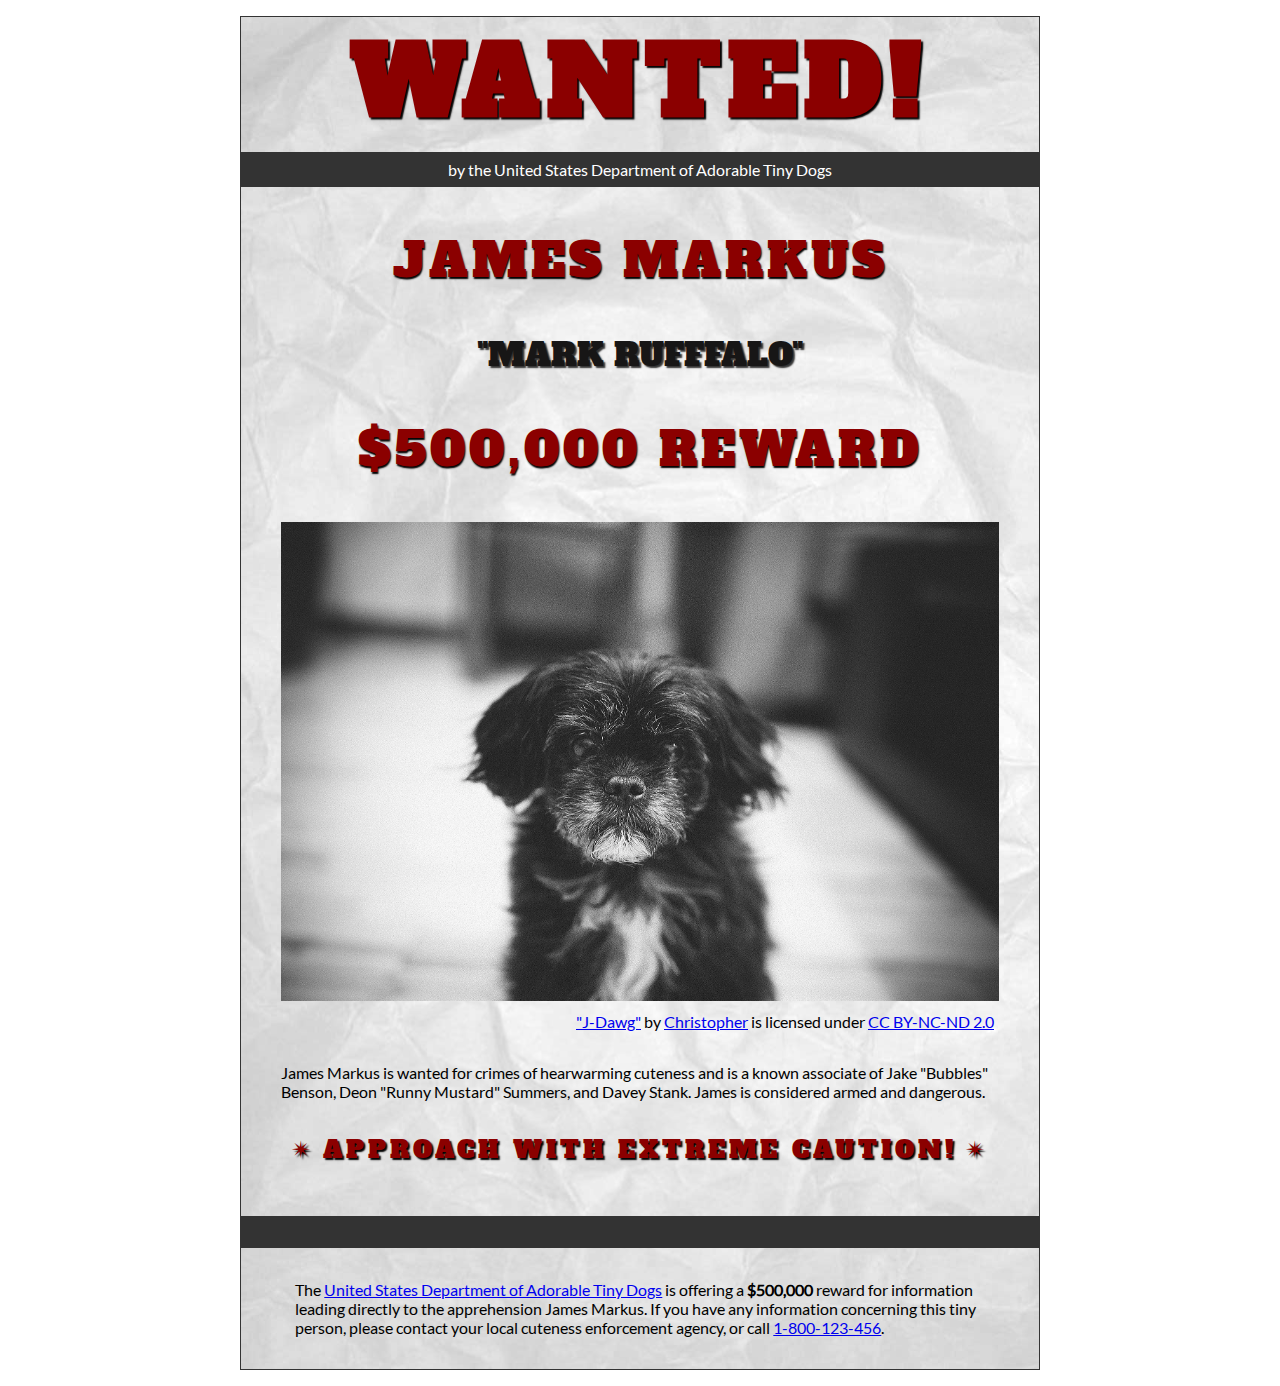
<file: wanted-poster/index.html>
<!DOCTYPE html>
<html lang="en">
    <head>
        <meta charset="utf-8">
        <meta name="viewport" content="width=device-width, initial-scale=1.0">
        <meta name="author" content="Zach Wolfe">
        
<!-- Add the link element to tell the browser what file to use for style information. -->
        <link rel="stylesheet" type="text/css" href="css/style.css">
        <title>Wanted | Jame Markus</title>
    </head>
    <body>
        <main>
            <header>
                <h1>Wanted!</h1>
                <h5>by the United States Department of Adorable Tiny Dogs</h5>
                <h2>James Markus</h2>
                <h3>"Mark Rufffalo"</h3>
            </header>
            <section>
                <h2>$500,000 Reward</h2>
                <figure>
                    <img src="images/j-dawg.jpg" alt="cute dog mug shot">
                    <figcaption>
                    <a href="https://www.flickr.com/photos/christopherf/12476805405/sizes/h/">"J-Dawg"</a> by 
                    <a href="https://www.flickr.com/photos/christopherf/">Christopher</a>
                    is licensed under <a href="https://creativecommons.org/licenses/by-sa/2.0/?ref=ccsearch&atype=html" style="margin-right: 5px;">CC BY-NC-ND 2.0</a>
                </figcaption>
                </figure>
                <p>
                    James Markus is wanted for crimes of hearwarming cuteness and is a known associate of Jake "Bubbles" Benson, Deon "Runny Mustard" Summers, and Davey Stank. James is considered armed and dangerous.
                </p>
            </section>
            <section>
               <h4><span>&#10036;</span>Approach with extreme caution!<span>&#10036;</span></h4>
            </section>
            <footer>
            <p>The <a href="https://www.usdatd.org">United States Department of Adorable Tiny Dogs</a> is offering a <strong>$500,000</strong> reward for information leading directly to the apprehension James Markus. If you have any information concerning this tiny person, please contact your local cuteness enforcement agency, or call <a href="tel:1-800-123-456">1-800-123-456</a>.</p>
        </footer>
        </main>
    </body>
</html>
</file>
<file: css/style.css>
/* || General Setup */

@import url('https://fonts.googleapis.com/css?family=Lato:400,400i,900,900i|Roboto+Condensed:400,400i,700|Roboto:400,400i,900|Shadows+Into+Light');

html {
    margin: 0;
    padding: 0;
    font-size: 16px;
    background-color: #FFFFFF;
}

body {
    max-width:1200px;
    margin:0 auto;
    padding:1rem 2rem;    
    color:#111;
    font-family: 'Roboto Condensed', sans-serif;
       
} 

header {
    border-bottom: .0625rem solid #333;
    margin-bottom:4rem;
    padding-bottom:2rem;
  
}
 
h1 {
    font-size: 6rem;
    font-weight:100;
    color: #333;
    font-family: Lato, sans-serif;
    text-shadow:2px 2px 3px #333;      
    margin:0;
}

h1 span {
    color:#8C2B3F;
}

h2 {
    
    font-size:2rem;
    margin-top:0;
    font-weight:100;
    font-family:'Lato', sans-serif;
    
}

p, li {
  font-size: 1rem;
  line-height: 1.5;
}

blockquote {
    
    border-top:.0625rem solid #333;
    border-bottom:.0625rem solid #333;
    margin:2rem 0;
    padding:2rem 4rem;
    text-align:center;
    font-style:italic;
}

nav {
      float:left;
      display: flex;
      flex-wrap:wrap;
      flex-direction: column;
      width:14rem;
      border:.0625rem solid #333;
      background-color:#8FB0D0;
      position:absolute;
}

nav img {
    width:100%;
    border-bottom:.0625rem solid #333;
}

nav p {
    margin:0;
    padding:1rem;
    font-size:.75rem;
    background-color:#242F40;
    color:#B1BED3;
    border-top:.0625rem solid #333;
}

nav p a {
    
    color:#B1BED3;
}

nav p a:hover,
figcaption a:hover {
    color:#495F83;
    text-decoration:none;
}

nav ul {
    border-bottom:.0625rem solid #333;
    list-style-type:none;
    margin:0;
    padding:0;
}

nav ul a {
    display: block;
    font-size: 1.5rem;
    line-height: 1.7;
    padding:.75rem 1.25rem;
    text-decoration: none;
    color: #333;
    font-family:'Roboto', sans-serif;
}

nav :nth-child(2) {
    margin-top:0;
}

nav a:hover {
  color:#FFF;
    background-color:#333;
}

nav a:active {
    color:#FFF;
    font-style: italic;
    background-color:#333;
}

/* || main layout */

main {
    padding-left:2%;
    padding-right:2%;
    margin-left:14rem;
}

section {
    margin-bottom:.5%;
}

aside {
    display:flex;
}

figure {
    
    background-color:#242F40;
}

/* || Media */

.fig-1 {
    
    width:49%;
    margin-left:0;
    margin-right:1%;
}

.fig-2 {
    
    width:49%;
    margin-right:0;
    margin-left:1%;
}

figure img {
  width: 100%;
  margin:0;   
}

figcaption {
    font-size:.75rem;
    padding:.5rem;
    margin:0;
    background-color:#242F40;
    color:#B1BED3;
}

figcaption a {
    
    font-size:.75rem;
    color:#B1BED3;
}

figure video,
figure iframe {
    border:none;
    background-color:#000;
}

/* || Written Content */

article {
  margin:0;
}

article>p {
  margin-top:0;
}

article>p>a {
    
    color:darkblue;
}

/* || Footer Layout */

footer {
    clear:both;
    overflow:auto;
    margin:3% 2%;
    border-top: 1px solid #333;
}

.copyright {
    font-size:.75rem;
    text-align:right;
}

footer a {
    font-size:.75rem;
    color:darkblue;
}

article p a:hover,
footer a:hover {
  text-decoration:none;
  color:#495F83;
}

.return {
    font-size:.75rem;
    float:left;
}
</file>
<file: blog/css/style.css>
/* TO GET AN IDEA OF THE CSS YOU WILL LIKELY BE USING, SEE THE LISTS BELOW. */

        /* 
        
        Spacing 

            - padding (shorthand and/or specific properties like padding-bottom, etc.)

            - margin, (shorthand and/or specific properties like margin-top, etc.)

            - letter-spacing, word-spacing, line-height

            - width, max-width, min-width
            - height, max-height, min-height

        Typography 

            - font-family, font-size, font-style, font-weight

            - text-decoration, text-align

            - color

            - text-shadow, text-transform

        Box, Layout and Border 

            - border (shorthand and/or specific properties like border-top, border-bottom-radius, border-width, etc.)

            - box-shadow

            - display, float, align-items, align-content

            - grid-template-columns, grid-column-gap

            - transform

        Other

            - :nth()-child (to target specific child elements)

            - :focus, :hover, :active (to target link states)

            - @font-face or @import (to import typefaces)

        */


/* ------ START WRITING YOUR CODE BELOW ------ */
/* import font */
@font-face{
    font-family:"ultra";
    src: url('../fonts/serif/ultra-regular.ttf') format('truetype');
    font-weight: normal;
    font-size: normal;
}
@font-face{
    font-family:"robotoslab";
    src: url('../fonts/serif/robotoslab-regular.ttf') format('truetype');
    font-weight: normal;
    font-size: normal;
}
@font-face{
    font-family:"rozhaone";
    src: url('../fonts/serif/rozhaone-regular.ttf') format('truetype');
    font-weight: normal;
    font-size: normal;
}
@font-face{
    font-family:"josefinslab";
    src: url('../fonts/serif/josefinslab-regular.ttf') format('truetype');
    font-weight: normal;
    font-size: normal;
}
@font-face{
    font-family:"lato";
    src: url('../fonts/sans-serif/lato-regular.ttf') format('truetype');
    font-weight: normal;
    font-size: normal;
}
@font-face{
    font-family:"montserrat";
    src: url('../fonts/sans-serif/montserrat-regular.ttf') format('truetype');
    font-weight: normal;
    font-size: normal;
}
@font-face{
    font-family:"opensans";
    src: url('../fonts/sans-serif/opensans-regular.ttf') format('truetype');
    font-weight: normal;
    font-size: normal;
}
@font-face{
    font-family:"roboto";
    src: url('../fonts/sans-serif/roboto-regular.ttf') format('truetype');
    font-weight: normal;
    font-size: normal;
}
/* typrograhpgy */
p{
    font-family: opensans,Arial,sans-serif;
}

h1,h2,h3,h4{
    font-family: josefinslab, sans-serif, Helvetica;
    letter-spacing: 0.0325rem; 
}
h1{
    font-size: 3rem;
    letter-spacing: 0.125rem;
    transform: rotate(-3deg);
}

.highlight{
    display: inline-block;
    font-family: ultra ,Helvetica, sans-serif;
    border: 1px solid black;
    padding: 1rem 1.5rem;
    border-radius: 0.3rem;
    border-top-left-radius:1rem ;
    border-bottom-right-radius:1rem ;
    color: #F28705;
    background-color: #A60303;
    box-shadow: 5px 5px 4px -1px #888;
}
aside p{
    font-size: 0.75rem;
}
/* genral setup and defaults */
* {
    box-sizing: border-box;
}
html {
    font-size:16px;
}

body {
    margin: 1.5rem auto;
    width:90%;
    min-width:56.25rem;
}

/* layout */
header{
    padding: 0.5rem 1rem 1rem 0;
    text-align: center;
}
h2{
    padding-top: 2.5rem;
}
nav{
    margin-top: 0.5rem;
    border-top: 1px solid #282828;
    border-bottom: 1px solid #282828;
}
.main-section{
    display: grid;
    grid-template-columns: 4fr 1fr;
    grid-gap: 1rem;
}

article{
    grid-column: 1 / 2;
    grid-row: 1;
}

aside{
    grid-column: 2 / 3;
    grid-row: 1;
    border-left: 1px solid #282828;
    padding-left: 0.75rem;
    padding-bottom: 2rem;
    font-size: 1rem;
}
aside p {
    border-bottom: 1px solid #282828;
    padding-bottom: 3rem;
}

.subsection{
    display: flex;
    margin: 1rem 0rem;
}
footer{
    padding-top: 3rem;
}

.email-link{
    float: left;
}
.attribution{
    float: right;
}
.expand{
    font-size: 0.25rem;
}
/* Images and figures */

img{
width: 100%;
}

figure{
    margin: 0px;
}

.article-image{
    width: 33%;
    float: left;
    margin-right: 0.5rem;
}
.subsection figure{

    margin: 0rem 0.25rem;
    background-color: #F2B84B;
}

.subsection figcaption{
    padding: 0.5rem 0.5rem;
}
aside img{
    width: 75%;
}
/* links and nav */

a{
    text-decoration: none;
 }

 nav a{
    display: inline-block;
    padding: 0.5rem 2rem;
    font-size: 1.5rem;
    font-family: rozhaone, arial, sans-serif;
    color: #618C03;
 }
 nav a:focus,
 nav a:hover{
     color: #D9A441;
     background-color: #591902;
 }
 
 nav a:active {
     color: #F2B705;
     background-color: #591902;
 }
 button{
    display: inline-block;
    font-family: ultra ,Helvetica, sans-serif;
    font-size: 2.5rem;
    border: 1px solid black;
    padding: 1rem 1rem;
    border-radius: 0.3rem;
    border-top-left-radius:1rem ;
    border-bottom-right-radius:1rem ;
    border-top-right-radius:1rem;
    border-bottom-left-radius:1rem;
    color: #F28705;
    background-color: #A60303;
    box-shadow: 5px 5px 4px -1px #888;
 }
</file>
<file: planets-table/css/style.css>
html {
  font-family: sans-serif;
    font-size:16px;
}

header, 
main {
    
    margin:0 auto;
    width:80%;
}

table {
  border-collapse: collapse;
  border: 2px solid rgb(200,200,200);
  letter-spacing: 1px;
  font-size: 0.75rem;
    width:100%;
    max-width:1920px;
}

td, th {
  border: 1px solid rgb(190,190,190);
  padding: .625rem 1.25rem;
}

th {
  background-color: rgb(235,235,235);
}

td {
  text-align: center;
}

tr:nth-child(even) td {
  background-color: rgb(250,250,250);
}

tr:nth-child(odd) td {
  background-color: rgb(245,245,245);
}

col:nth-child(2) {
    border:2px solid #000;
}

caption {
  padding: .625rem;
}

img {
    
    width:100%; max-width:4.53125rem;
    
}
</file>
<file: school-site/css/style.css>
/* General setup */

* {
    box-sizing: border-box;
}

html {
    font-size:16px;
}

body {
    margin: 1.5rem auto;
    width:90%;
    min-width:56.25rem;
}

/* Layout */

main {
    overflow:auto;
    min-width:45rem;
    
}

section {
    float: left;
    min-width: 22.5rem;
    width:50%;
}

figure {
    width:60%;
    margin:0 10% 0 0;
    float:left;
}

figure img {
    width:100%;
    max-width:25rem;
}

figcaption {
    margin:.375rem 0;
}

.long-list {
    margin-top:0;
}

nav {
    float: left;
    width:11.25rem;
}

footer {
    clear: both;
    margin-top:1.5rem;
}

section, aside, nav, footer {
  padding: .5rem;
}

/* header and footer */

header, footer {
  border-top: .125rem solid #33658A;
  border-bottom: .125rem solid #33658A;
}

/* ------ START WRITING YOUR CODE BELOW THIS LINE ------ */

/* NO changes should be made to any of the code above. */

/* NOTE: While you will be using some of the same CSS properties, the VALUES 
   may need to be different in order to style the page correctly. */



/* Imported Typfaces */
@font-face {
    font-family: montserrat;
    src: url(../fonts/montserrat-regular.ttf) format("truetype");
    font-weight: normal;
    font-style: normal;
}
@font-face {
    font-family: josefinslab;
    src: url(../fonts/josefinslab-regular.ttf) format("truetype");
    font-weight: normal;
    font-style: normal;
}



/* Typography Styles */

html {
    font-family: montserrat, arial, sans-serif;
}

h1, h2 {
    font-family: josefinslab, georgia, serif;
    letter-spacing: 0.125rem;
}

h1 {
    font-size: 3.75rem;
    margin: 1.125rem;
    text-align: center;
}

h2 {
    font-size: 1.5rem;
}

h2 + p {
    text-indent: 1.5rem;
}

p {
    font-size: 0.75rem;
    letter-spacing: 0.03125rem;
    word-spacing: 0.125rem;
}

li{
    font-size: 0.75rem;
    letter-spacing: 0.03125rem;
    word-spacing: 0.125rem;
}

figcaption {
    font-size: 0.75rem;
    margin-bottom: 2rem;
}

/* Link Styling */

a {
    outline: none;

}

a:link,
a:visited {
    color: #33658A;
}

a:focus,
a:hover {
    text-decoration: none;
}

/* List Styling */

ul {
    margin: 1rem 0;
    list-style-type: square;
}

ol {
    margin: 1rem o;
    list-style-type: lower-alpha;
}

.long-list a:hover {
    text-transform: uppercase;
}

/* Navigation Menu */

nav {
    padding-left: 0;
    margin-top: 0.25rem;
}

nav a {
    text-decoration: none;
    display: inline-block;
    width: 100%;
    line-height: 3;
    text-align: center;
    font-size: 1.125rem;
    margin-bottom: 1.5rem;
    border: 0.0625rem solid #33658A;
}

nav a:focus,
nav a:hover{
    color: #fff;
    background-color: #33658A;
}

nav a:active {
    color: #fff;
    background-color: black;
}
/* Footer Styles */

footer {
    text-align: center;
}
</file>
<file: wanted-poster/css/style.css>
/* Imported Typeface Files */

@font-face {
    font-family:Lato;
    src: url(../fonts/lato-regular.ttf);
    font-style:normal;
    font-weight:normal;
}
@font-face {

    font-family:Alfa Slab One;
    src: url(../fonts/alfa-slab-one-regular.ttf);
    font-style:normal;
    font-weight:normal;
}


/* Root */

html {
    font-size:16px;
}


/* Body & Main  */

body {
    font-family:Lato, Arial, sans-serif;
    font-size:1rem;
    padding:1rem;
    min-width:39rem;
    max-width:50rem;
    margin:0 auto;
}
main {
    background-color:#ddd;
    background-image:url(../images/wrinkled-white-paper-background.jpg);
    background-size:cover;
    background-repeat: no-repeat;
    border:1px solid #333;
}

/* ------ START WRITING YOUR CODE BELOW THIS LINE ------ */

/* NO changes should be made to any of the code above. */

/* The first heading style rule has been completed for you. Examine it carefully
   to get an idea of some of the style properties you will need to use; then
   complete the style code according to the instructions in Canvas. */

/* NOTE: While you will be using some of the same CSS properties, the VALUES 
   may need to be different in order to style the page correctly. */


/* Headings  */

h1 {
    text-transform: uppercase;
    font-size:6rem;
    margin: 0;
    letter-spacing: .5rem;
    color:darkred;
    text-shadow:.09375rem .09375rem .09375rem #000;
    font-family:'Alfa Slab One', Garamond, serif;
    text-align:center;
}
h2 {
    text-transform: uppercase;
    color:darkred;
    text-shadow:.09375rem .09375rem .09375rem #000;
    font-family:'Alfa Slab One', Garamond, serif;
    font-size: 3rem;
    letter-spacing: 0.25rem;
    text-align:center;
    font-weight: normal;
}

h3 {
    text-transform: uppercase;
    color:rgb(23, 22, 22);
    text-shadow:.09375rem .09375rem .09375rem #333;
    font-family:'Alfa Slab One', Garamond, serif;
    font-size: 2rem;
    font-weight: normal;
    text-align:center;

}

h4 {
    text-transform: uppercase;
    color:darkred;
    text-shadow:.09375rem .09375rem .09375rem #000;
    font-family:'Alfa Slab One', Garamond, serif;
    font-size: 1.5rem;
    letter-spacing: 0.25rem;
    font-weight: normal;
    padding-bottom: 1.125rem;
    text-align:center;
    
}

h5 {
    font-size: 1rem;
    margin-top: 00.25rem;
    padding: 0.5rem;
    background-color: #333;
    color: #fff;
    font-weight: normal;
    text-align: center;
}
/* Section & Paragraph */
section {
    margin-top: 0.5rem;
}

p {
    margin: 1rem auto;
    padding: 0 1rem;
    width: 90%;
    text-align: left;
}
/* Image & Figure */
img {
    width: 100%;
    margin: 0 auto;
    max-width: 50rem;
}

figure {
    margin-bottom: 2rem;
}

figcaption {
    padding-top: 0.5rem;
    text-align: right;
}

h4>span {
    padding: 0 0.5rem;
    
}
/* Footer */
footer {
    padding: 1rem;
    border-top: 2rem solid #333;
    
}
</file>
